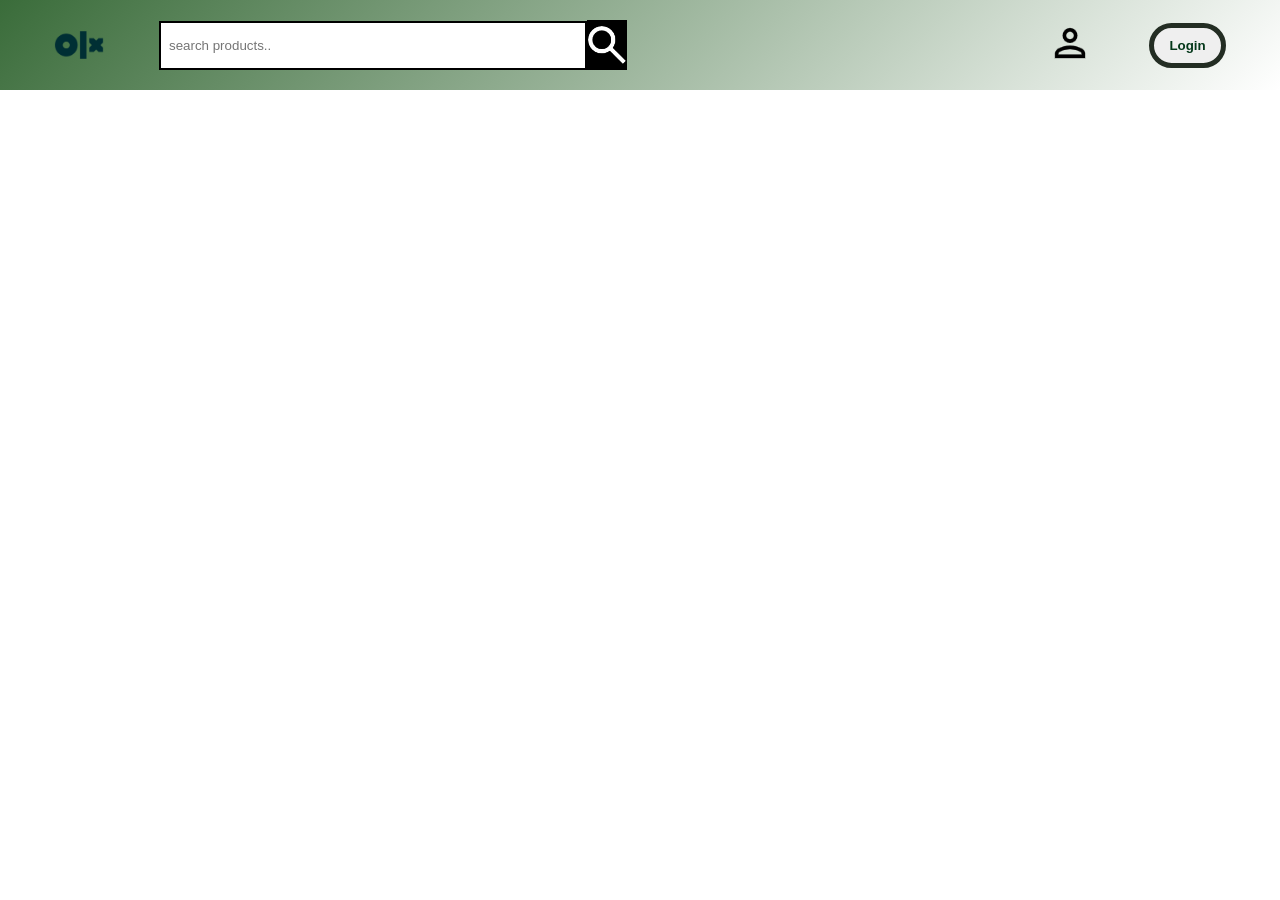
<file: olxsecond/clientside/index.html>
<!DOCTYPE html>
<html lang="en">
<head>
    <meta charset="UTF-8">
    <meta name="viewport" content="width=device-width, initial-scale=1.0">
    <title>Home</title>
    <link rel="stylesheet" href="./css/index.css">
</head>
<body>
    <div class="navbar" id="navbar">
        <img src="./images/OLX-Symbol.png" alt="olx">
        <div class="search">
            <input type="text" name="" id="filter" placeholder="search products..">
            <img src="./images/search_2.png" alt="">
        </div>
        <div  class="container">
            <img src="./images/person_16dp_000000_FILL0_wght400_GRAD0_opsz20.png" alt="" id="profileImage" onclick="popup()" class="profile-image">
            <div class="dropdown" id="dropdownMenu">
                <img src="./images/person_16dp_000000_FILL0_wght400_GRAD0_opsz20.png" alt="" >
                
                <div class="dropdown-option"><a href="./pages/signin.html"><button>Login</button></a></div>
            </div>
        </div>
        <button><a href="./pages/signin.html">Login</a></button>
    </div>

    <div id="products" >
        
    </div>

<script src="./js/index.js"></script>
</body>
</html>
</file>
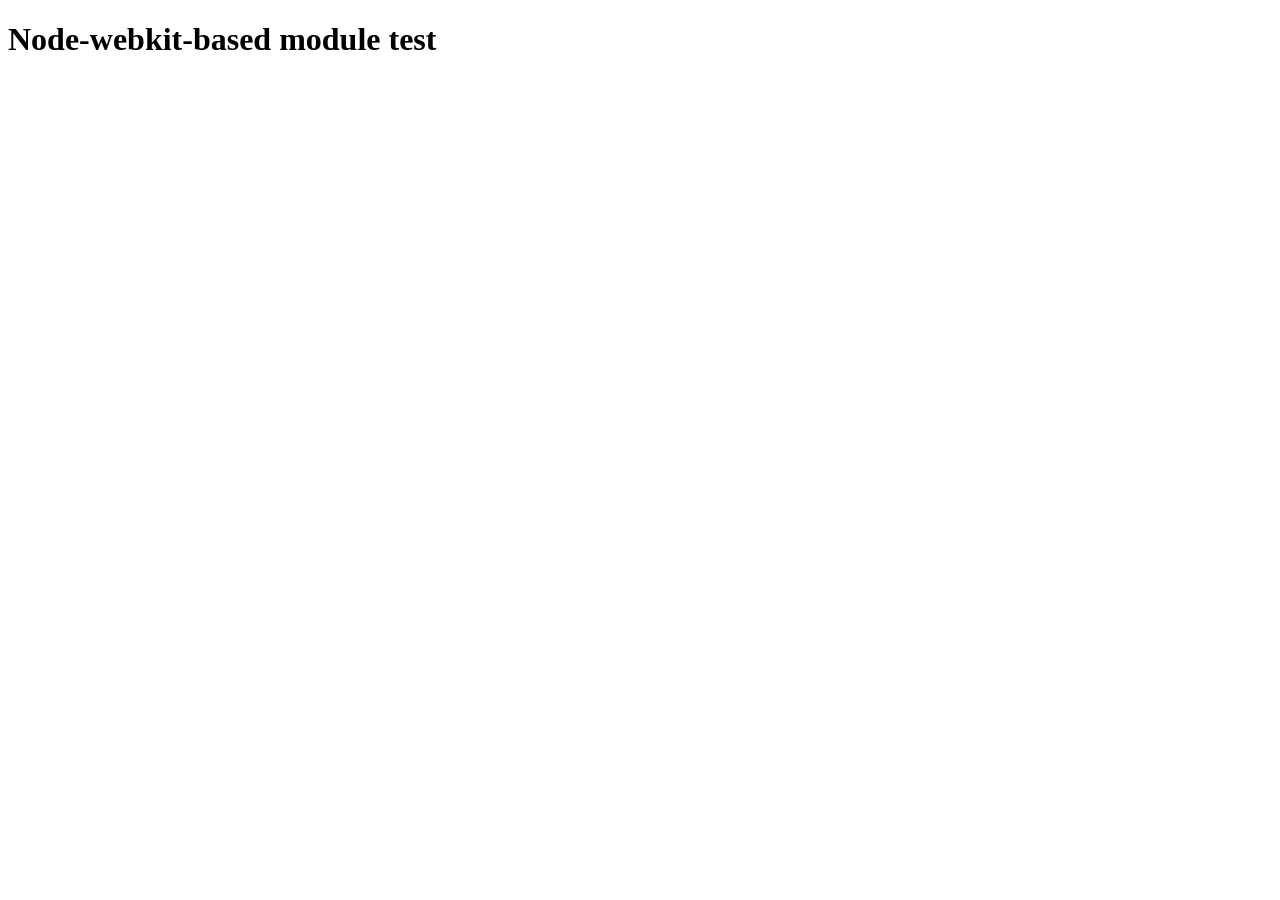
<file: olxsecond/serverside/node_modules/@mapbox/node-pre-gyp/lib/util/nw-pre-gyp/index.html>
<!doctype html>
<html>
<head>
<meta charset="utf-8">
<title>Node-webkit-based module test</title>
<script>
function nwModuleTest(){
   var util = require('util');
   var moduleFolder = require('nw.gui').App.argv[0];
   try {
      require(moduleFolder);
   } catch(e) {
      if( process.platform !== 'win32' ){
         util.log('nw-pre-gyp error:');
         util.log(e.stack);
      }
      process.exit(1);
   }
   process.exit(0);
}
</script>
</head>
<body onload="nwModuleTest()">
<h1>Node-webkit-based module test</h1>
</body>
</html>
</file>
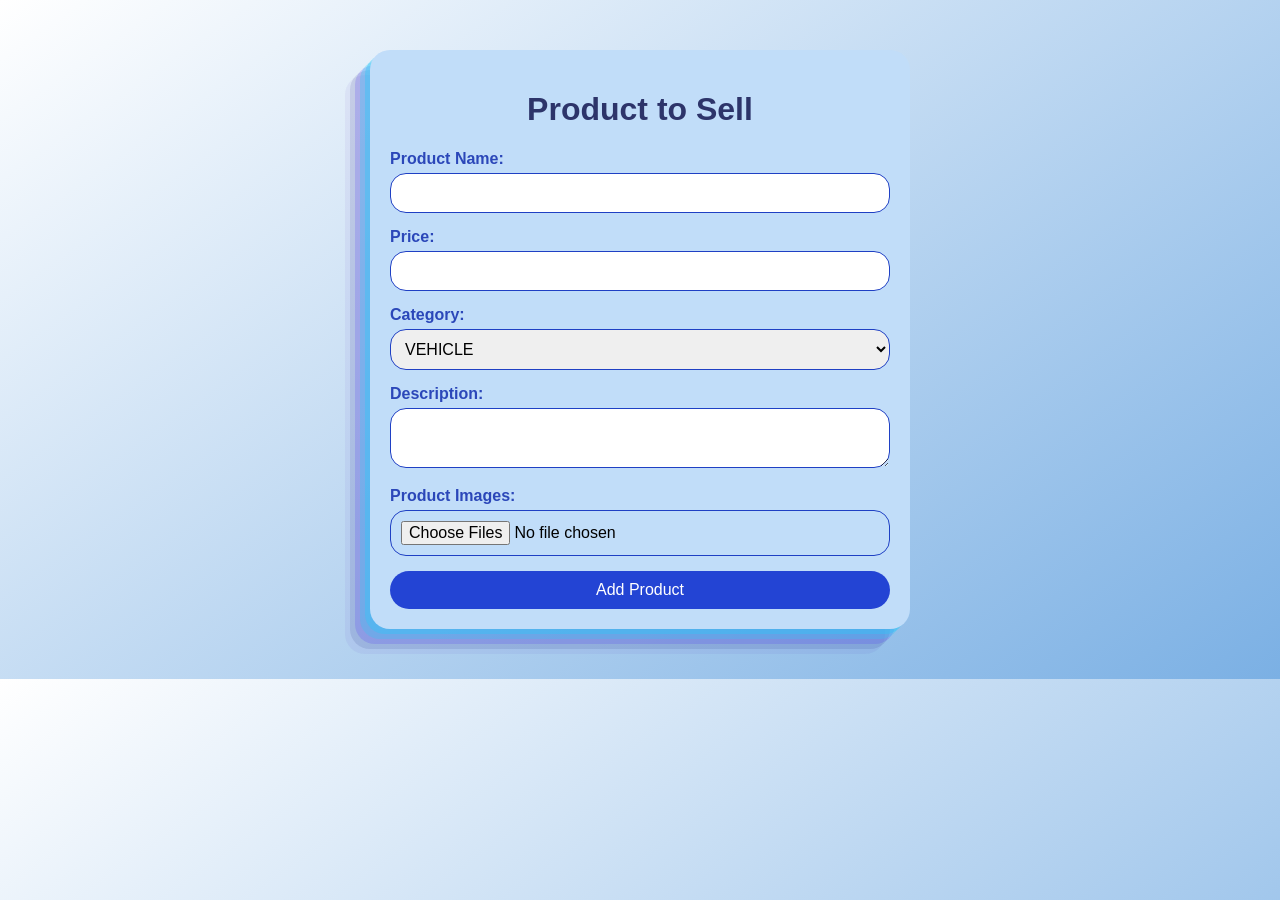
<file: olxsecond/clientside/pages/addp.html>
<!DOCTYPE html>
<html lang="en">
<head>
    <meta charset="UTF-8">
    <meta name="viewport" content="width=device-width, initial-scale=1.0">
    <title>Product adding</title>
    <link rel="stylesheet" href="../css/signup.css">
</head>
<body>
    <div class="container">
        <h1>Product to Sell</h1>
        <form id="addp">
            <div class="form-group">
                <label for="pname">Product Name:</label>
                <input type="text" id="pname" name="pname" >
            </div>
            <div class="form-group">
                <label for="price">Price:</label>
                <input type="text" id="price" name="price" >
            </div>
            <div class="form-group">
                <label for="category">Category:</label>
                <select id="category" name="category" >
                    <option value="vehicle">VEHICLE</option>
                    <option value="electronics">ELECTRONICS</option>
                    <option value="pets">PETS</option>
                    <option value="homes">HOMES</option>
                    <option value="land">LAND</option>
                    <option value="furniture">FURNITURE</option>
                    <option value="books">BOOKS</option>
                    <option value="fashion">FASHION</option>
                    <option value="sports">SPORTS </option>
                </select>
            </div>
           
            <div class="form-group">
                <label for="description">Description:</label>
                <textarea id="description" name="description" ></textarea>
            </div>
            
            <div class="form-group">
                <label for="images">Product Images:</label>
                <input type="file" id="images" name="images"  multiple>
            </div>
            <div id="pro">
                
            </div>
            <button type="submit">Add Product</button>
        </form>
    </div>
    <script src="../js/addp.js"></script>
</body>
</html>
</file>
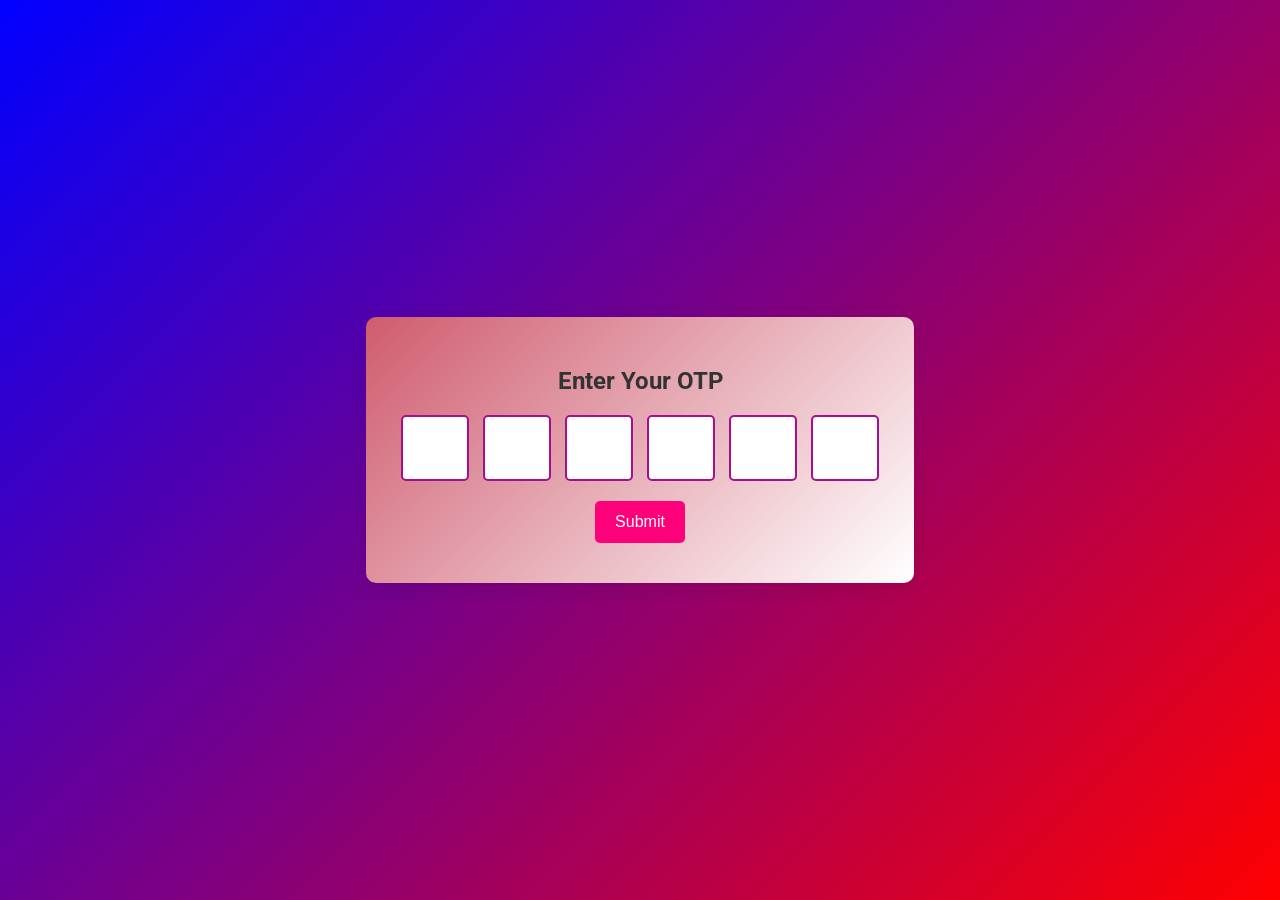
<file: olxsecond/clientside/pages/deleteAcc.html>
<!DOCTYPE html>
<html lang="en">
<head>
    <meta charset="UTF-8">
    <meta name="viewport" content="width=device-width, initial-scale=1.0">
    <title>OTP Verification</title>
    <link href="https://fonts.googleapis.com/css2?family=Roboto:wght@400;500&display=swap" rel="stylesheet">
    <style>
        body {
            font-family: 'Roboto', sans-serif;
            display: flex;
            justify-content: center;
            align-items: center;
            height: 100vh;
           background: linear-gradient(135deg,blue,red);
            margin: 0;
        }
        .otp-container {
            background: rgb(236, 173, 212);
            padding: 30px;
            border-radius: 10px;
            box-shadow: 0 4px 20px rgba(0, 0, 0, 0.1);
            text-align: center;
            background: linear-gradient(135deg,rgb(207, 92, 111),white);
        }
        h2 {
            margin-bottom: 20px;
            color: #333;
        }
        input {
            width: 60px;
            height: 60px;
            font-size: 24px;
            text-align: center;
            margin: 0 5px;
            border: 2px solid #a50f8f;
            border-radius: 5px;
            transition: border-color 0.3s;
        }
        input:focus {
            border-color: #b30095;
            outline: none;
        }
        button {
            margin-top: 20px;
            padding: 12px 20px;
            font-size: 16px;
            border: none;
            background-color: #ff007b;
            color: white;
            border-radius: 5px;
            cursor: pointer;
            transition: background-color 0.3s;
        }
        button:hover {
            background-color: #0056b3;
        }
        .error-message {
            color: red;
            margin-top: 10px;
        }
    </style>
</head>
<body>

<div class="otp-container">
    <h2>Enter Your OTP</h2>
    <div id="otp-input">
        <input type="text" maxlength="1" oninput="moveToNext(this, 'input2')" id="input1" required>
        <input type="text" maxlength="1" oninput="moveToNext(this, 'input3')" id="input2" required>
        <input type="text" maxlength="1" oninput="moveToNext(this, 'input4')" id="input3" required>
        <input type="text" maxlength="1" oninput="moveToNext(this, 'input5')" id="input4" required>
        <input type="text" maxlength="1" oninput="moveToNext(this, 'input6')" id="input5" required>
        <input type="text" maxlength="1" oninput="moveToNext(this, 'submit')" id="input6" required>
    </div>
    <button id="submit" onclick="submitOTP()">Submit</button>
    <div class="error-message" id="error-message"></div>
</div>

<script src="../js/deleteAcc.js"></script>

</body>
</html>
</file>
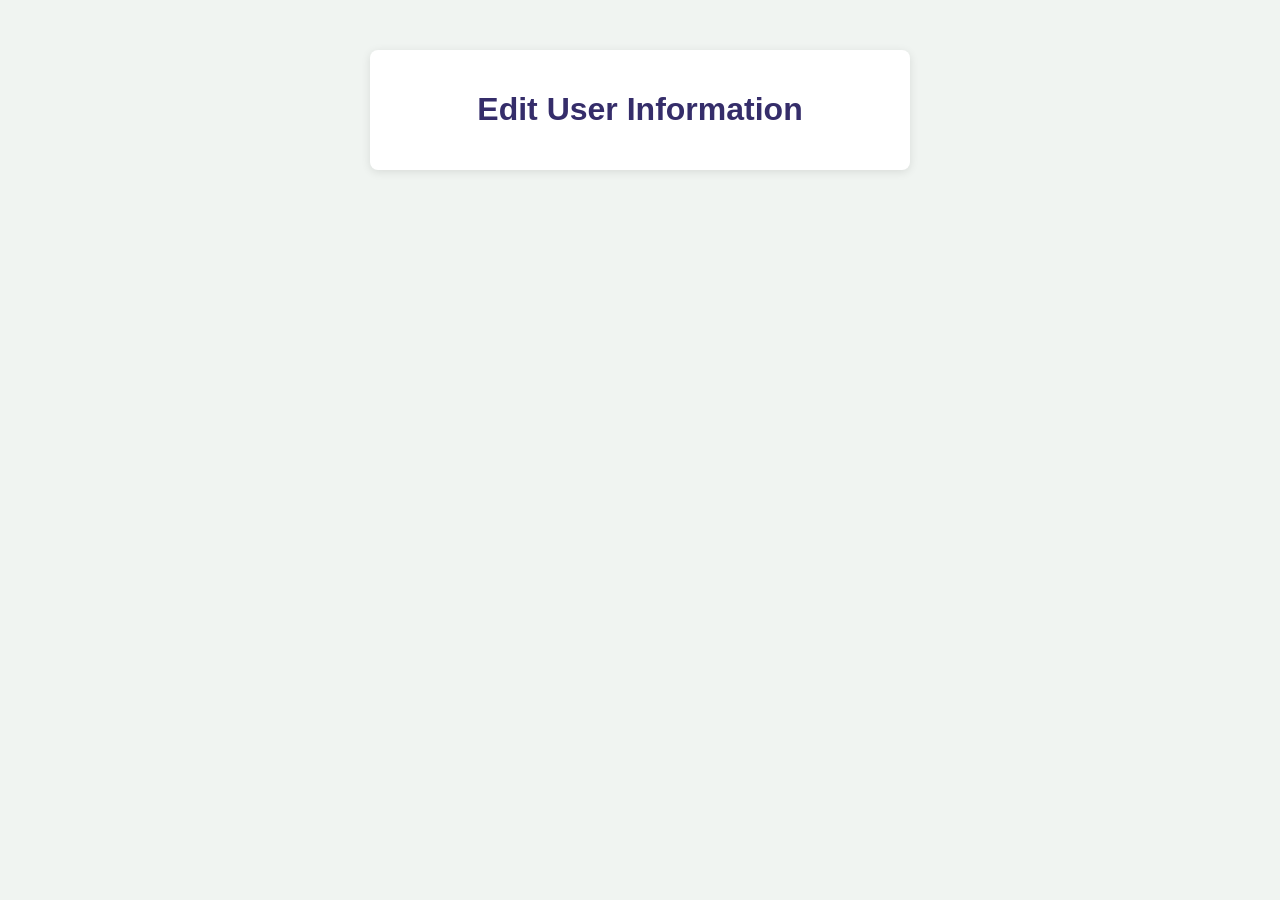
<file: olxsecond/clientside/pages/edit.html>
<!DOCTYPE html>
<html lang="en">
<head>
    <meta charset="UTF-8">
    <meta name="viewport" content="width=device-width, initial-scale=1.0">
    <title>Edit User  Form</title>
    <link rel="stylesheet" href="../css/edit.css">
</head>
<body>
    <div class="container">
        <h1>Edit User Information</h1>
        <form id="frm">
            
        </form>
    </div>
    <script src="../js/edit.js"></script>
</body>
</html>
</file>
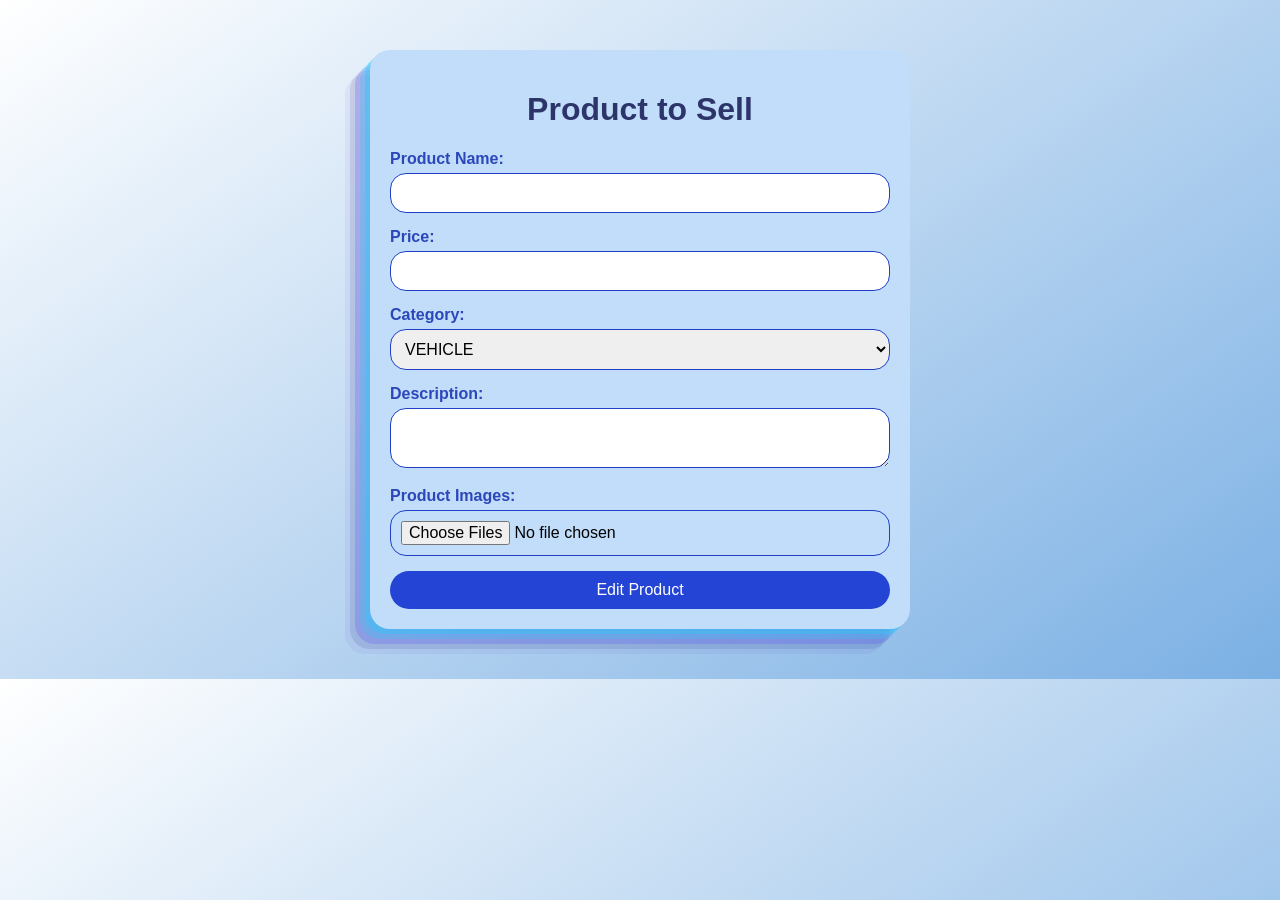
<file: olxsecond/clientside/pages/editp.html>
<!DOCTYPE html>
<html lang="en">
<head>
    <meta charset="UTF-8">
    <meta name="viewport" content="width=device-width, initial-scale=1.0">
    <title>Product adding</title>
    <link rel="stylesheet" href="../css/signup.css">
</head>
<body>
    <div class="container">
        <h1>Product to Sell</h1>
        <form id="editp">
            <div class="form-group">
                <label for="pname">Product Name:</label>
                <input type="text" id="pname" name="pname" >
            </div>
            <div class="form-group">
                <label for="price">Price:</label>
                <input type="text" id="price" name="price" >
            </div>
            <div class="form-group">
                <label for="category">Category:</label>
                <select id="category" name="category" >
                    <option value="vehicle">VEHICLE</option>
                    <option value="electronics">ELECTRONICS</option>
                    <option value="pets">PETS</option>
                    <option value="homes">HOMES</option>
                    <option value="land">LAND</option>
                    <option value="furniture">FURNITURE</option>
                    <option value="books">BOOKS</option>
                    <option value="fashion">FASHION</option>
                </select>
            </div>
           
            <div class="form-group">
                <label for="description">Description:</label>
                <textarea id="description" name="description" ></textarea>
            </div>
            
            <div class="form-group">
                <label for="images">Product Images:</label>
                <input type="file" id="images" name="images"  multiple>
            </div>
            <div id="pro">
                
            </div>
            <button type="submit">Edit Product</button>
        </form>
    </div>
    <script src="../js/editp.js"></script>
</body>
</html>
</file>
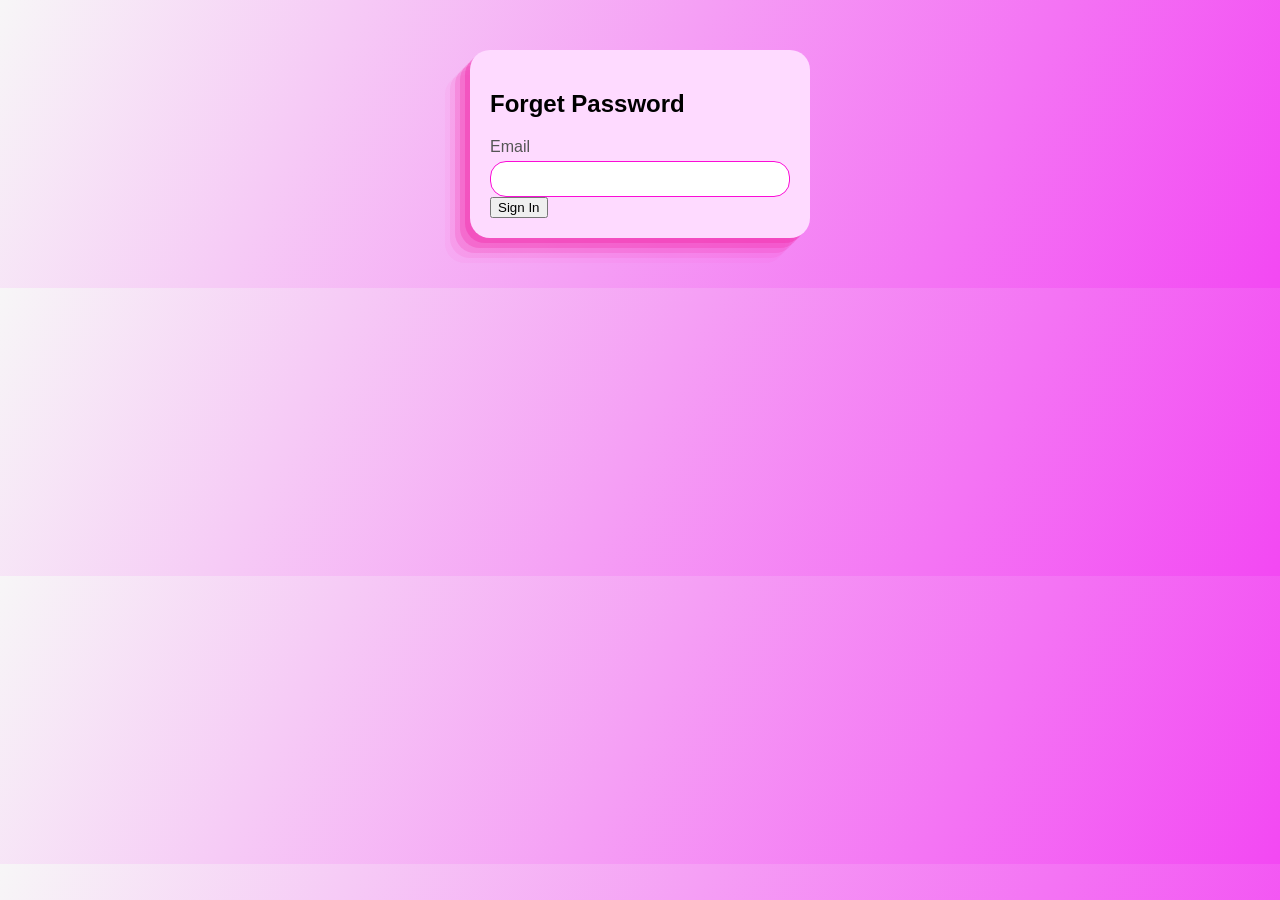
<file: olxsecond/clientside/pages/forgetpass.html>
<!DOCTYPE html>
<html lang="en">
<head>
    <meta charset="UTF-8">
    <meta name="viewport" content="width=device-width, initial-scale=1.0">
    <title>Forget Password</title>
    <link rel="stylesheet" href="../css/signin.css">
</head>
<body>
    <div class="container">
        <h2>Forget Password</h2>
        <form id="frm">
            <div class="input-group">
                <label for="email">Email</label>
                <input type="email" id="email" name="email" >
            </div>
            <button type="submit"]>Sign In</button>
        </form>
        <div class="footer">
            
        </div>
    </div>
    <script src="../js/forgetPass.js"></script>
</body>
</html>
</file>
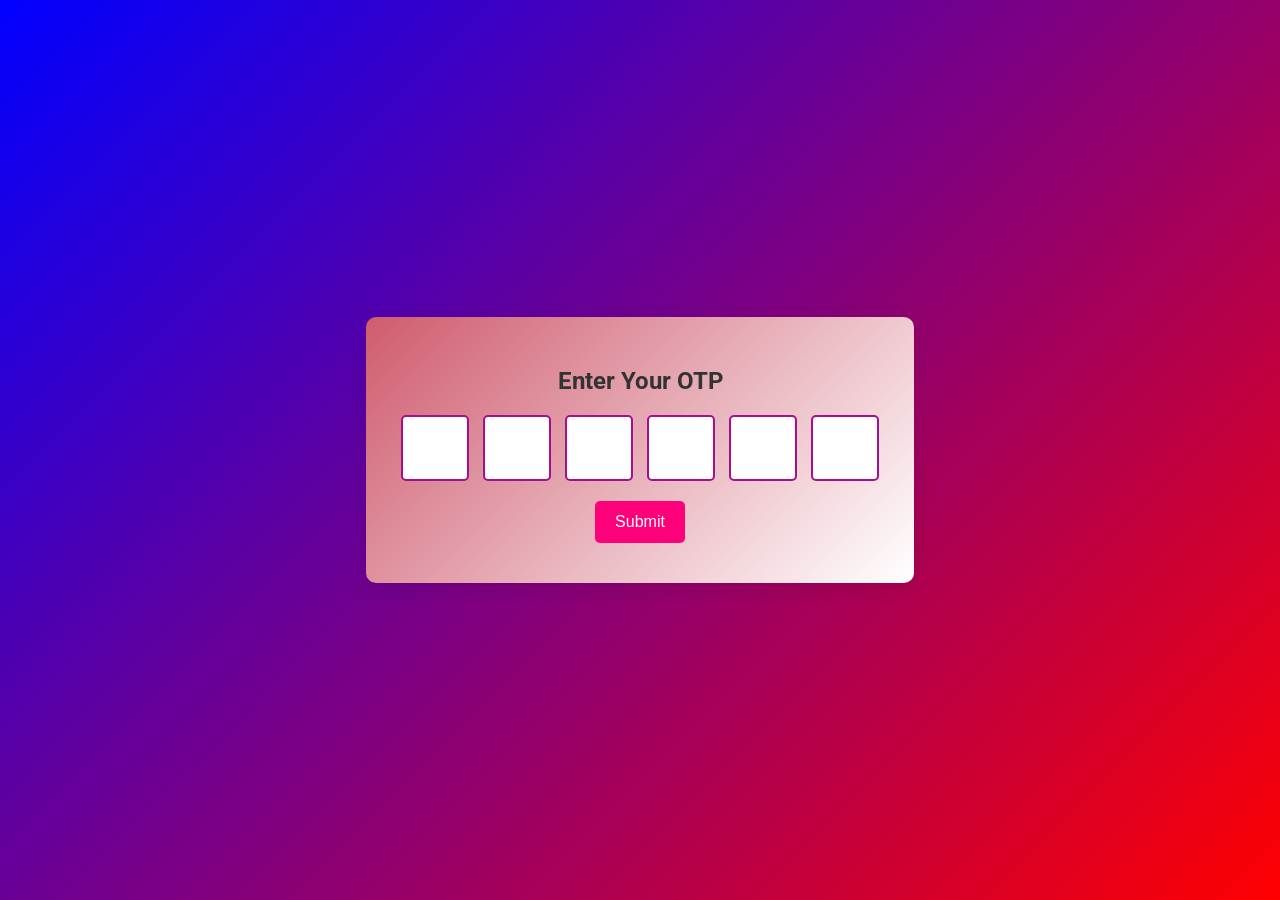
<file: olxsecond/clientside/pages/getOtp.html>
<!DOCTYPE html>
<html lang="en">
<head>
    <meta charset="UTF-8">
    <meta name="viewport" content="width=device-width, initial-scale=1.0">
    <title>OTP Verification</title>
    <link href="https://fonts.googleapis.com/css2?family=Roboto:wght@400;500&display=swap" rel="stylesheet">
    <style>
     body {
            font-family: 'Roboto', sans-serif;
            display: flex;
            justify-content: center;
            align-items: center;
            height: 100vh;
           background: linear-gradient(135deg,blue,red);
            margin: 0;
        }
        .otp-container {
            background: rgb(236, 173, 212);
            padding: 30px;
            border-radius: 10px;
            box-shadow: 0 4px 20px rgba(0, 0, 0, 0.1);
            text-align: center;
            background: linear-gradient(135deg,rgb(207, 92, 111),white);
        }
        h2 {
            margin-bottom: 20px;
            color: #333;
        }
        input {
            width: 60px;
            height: 60px;
            font-size: 24px;
            text-align: center;
            margin: 0 5px;
            border: 2px solid #a50f8f;
            border-radius: 5px;
            transition: border-color 0.3s;
        }
        input:focus {
            border-color: #b30095;
            outline: none;
        }
        button {
            margin-top: 20px;
            padding: 12px 20px;
            font-size: 16px;
            border: none;
            background-color: #ff007b;
            color: white;
            border-radius: 5px;
            cursor: pointer;
            transition: background-color 0.3s;
        }
        button:hover {
            background-color: #0056b3;
        }
        .error-message {
            color: red;
            margin-top: 10px;
        }
    </style>
    </style>
</head>
<body>

<div class="otp-container">
    <h2>Enter Your OTP</h2>
    <div id="otp-input">
        <input type="text" maxlength="1" oninput="moveToNext(this, 'input2')" id="input1" required>
        <input type="text" maxlength="1" oninput="moveToNext(this, 'input3')" id="input2" required>
        <input type="text" maxlength="1" oninput="moveToNext(this, 'input4')" id="input3" required>
        <input type="text" maxlength="1" oninput="moveToNext(this, 'input5')" id="input4" required>
        <input type="text" maxlength="1" oninput="moveToNext(this, 'input6')" id="input5" required>
        <input type="text" maxlength="1" oninput="moveToNext(this, 'submit')" id="input6" required>
    </div>
    <button id="submit" onclick="submitOTP()">Submit</button>
    <div class="error-message" id="error-message"></div>
</div>

<script src="../js/getOtp.js"></script>

</body>
</html>
</file>
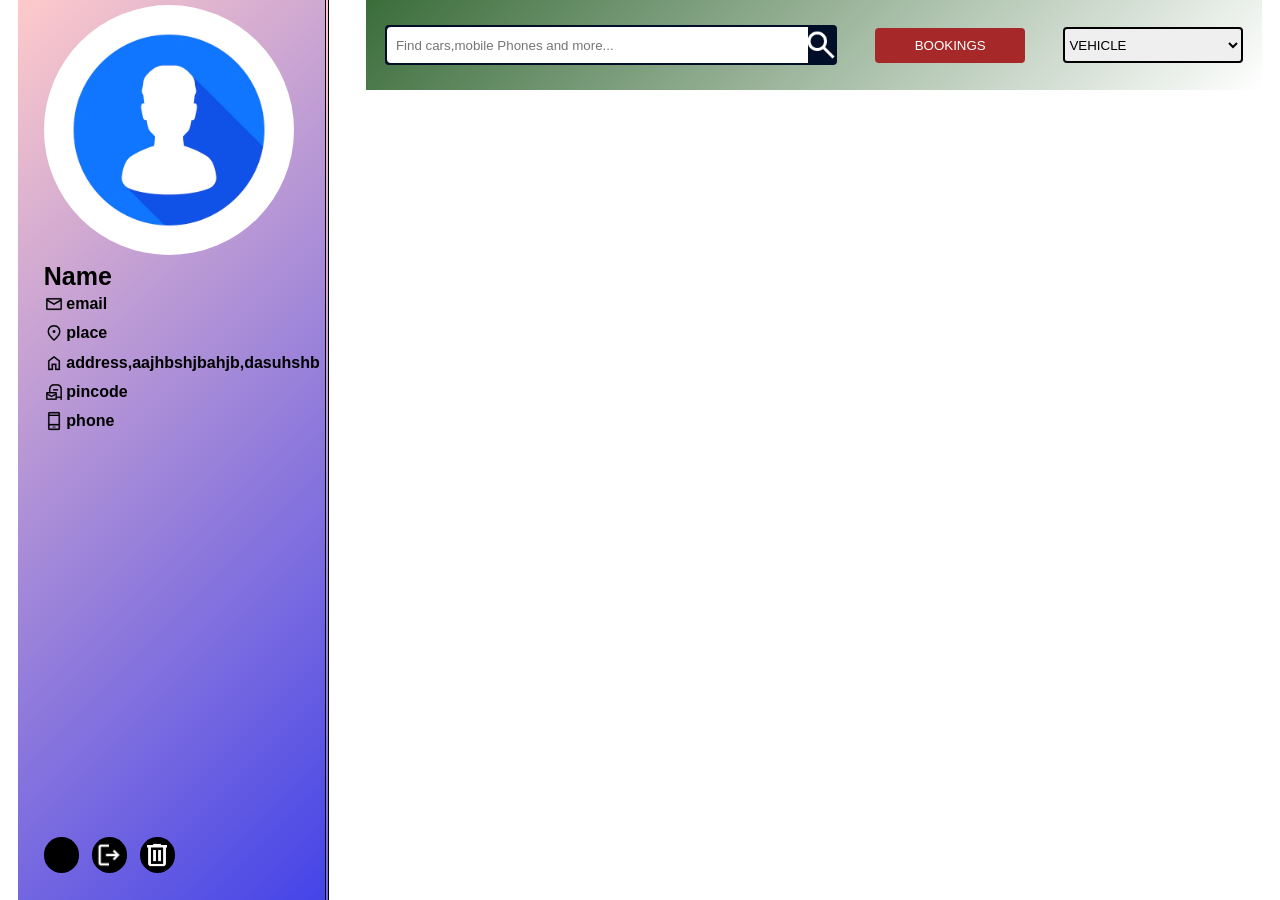
<file: olxsecond/clientside/pages/profile.html>
<!DOCTYPE html>
<html lang="en">
<head>
    <meta charset="UTF-8">
    <meta name="viewport" content="width=device-width, initial-scale=1.0">
    <title>Profile page</title>
    <link rel="stylesheet" href="../css/profile.css">
</head>
<body>
    <div class="container">
        <div class="left">
            <div class="top">
                <img src="../images/profile.avif" alt="pro pic" id="profile">
                <h2 id="username">Name</h2>
                <div class="details">
                    <img src="../images/mail.png" alt="" id="logo">
                    <div id="email">email</div>
                </div>
                <div class="details">
                    <img src="../images/location_on_16dp_000000_FILL0_wght400_GRAD0_opsz20.png" alt="" id="logo">
                    <div id="place">place</div>
                </div>
                <div class="details">
                    <img src="../images/home_16dp_000000_FILL0_wght400_GRAD0_opsz20.png" alt="" id="logo">
                    <div id="address">address,aajhbshjbahjb,dasuhshb</div>
                </div>
                <div class="details">
                    <img src="../images/pos.png" alt="" id="logo">
                    <div id="pincode">pincode</div>
                </div>
                <div class="details">
                    <img src="../images/phone_android_16dp_000000_FILL0_wght400_GRAD0_opsz20.png" alt="" id="logo">
                    <div id="phone">phone</div>
                </div>
            </div>
            <div class="bottom">
                <div class="button" id="edit">
                    
                </div>
                <div class="button" id="logout">
                        <img src="../images/logout.png" alt="" onclick="logout()">
                </div>
                <div class="button" id="delete">
                    <img src="../images/delete.png" alt="" onclick="deleteAccount()">
                </div>
            </div>
        </div>
        <div class="right">
            <div class="navbar">
                 <div class="search">
                    <input type="text" name="" id="search"  placeholder="Find cars,mobile Phones and more...">
                    <img src="../images/search_2.png" alt="">
                 </div>
                 <div class="bookings">
                    <button>BOOKINGS</button>
                 </div>
                 <div class="filter">
                    <select id="filter" name="category" >
                        <option value="vehicle">VEHICLE</option>
                        <option value="electronics">ELECTRONICS</option>
                        <option value="pets">PETS</option>
                        <option value="homes">HOMES</option>
                        <option value="land">LAND</option>
                        <option value="furniture">FURNITURE</option>
                        <option value="books">BOOKS</option>
                        <option value="fashion">FASHION</option>
                        <option value="sports">SPORTS </option>
                    </select>
                 </div>
            </div>
            <div id="products">
                
            </div>
        </div>
    </div>
    <script src="../js/profile.js"></script>
</body>
</html>
</file>
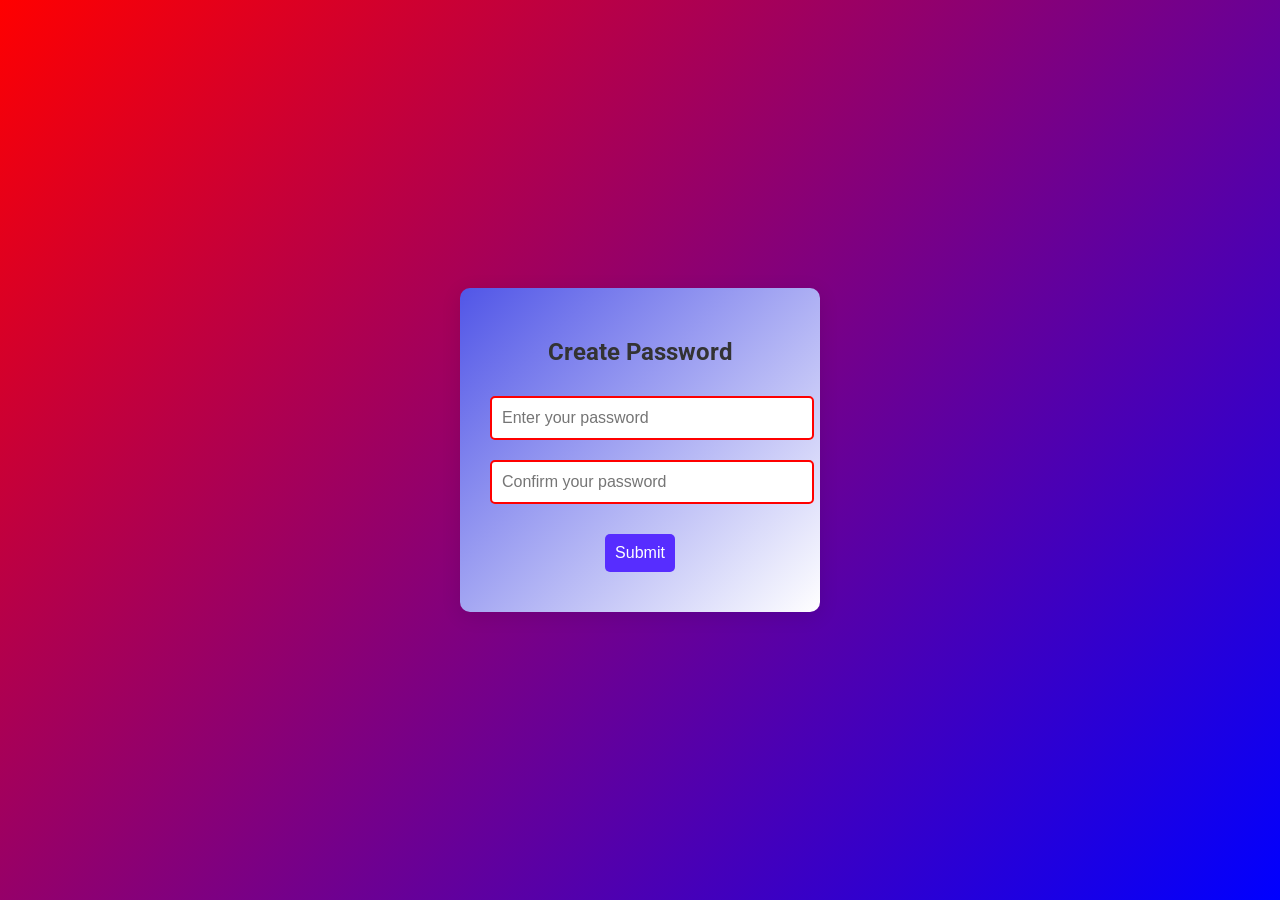
<file: olxsecond/clientside/pages/resetPass.html>
<!DOCTYPE html>
<html lang="en">
<head>
    <meta charset="UTF-8">
    <meta name="viewport" content="width=device-width, initial-scale=1.0">
    <title>Password Confirmation</title>
    <link href="https://fonts.googleapis.com/css2?family=Roboto:wght@400;500&display=swap" rel="stylesheet">
    <style>
        body {
            font-family: 'Roboto', sans-serif;
            display: flex;
            justify-content: center;
            align-items: center;
            height: 100vh;
           background: linear-gradient(135deg,red,blue);
            margin: 0;
        }
        .password-container {
            background: linear-gradient(135deg,rgb(81, 86, 231),rgb(255, 255, 255));
            padding: 30px;
            border-radius: 10px;
            box-shadow: 0 4px 20px rgba(0, 0, 0, 0.1);
            text-align: center;
            width: 300px;
        }
        h2 {
            margin-bottom: 20px;
            color: #333;
        }
        input {
            width: 100%;
            height: 40px;
            font-size: 16px;
            text-align: left;
            margin: 10px 0;
            padding: 0 10px;
            border: 2px solid #ff0000;
            border-radius: 5px;
            transition: border-color 0.3s;
        }
        input:focus {
            border-color: #0056b3;
            outline: none;
        }
        button {
            margin-top: 20px;
            padding: 10px;
            font-size: 16px;
            border: none;
            background-color: #572dff;
            color: white;
            border-radius: 5px;
            cursor: pointer;
            transition: background-color 0.3s;
        }
        button:hover {
            background-color: #0056b3;
        }
        .error-message {
            color: red;
            margin-top: 10px;
        }
    </style>
</head>
<body>

<div class="password-container">
    <h2>Create Password</h2>
    <input type="password" id="password" placeholder="Enter your password" required>
    <input type="password" id="confirm-password" placeholder="Confirm your password" required>
    <button onclick="submitPassword()">Submit</button>
    <div class="error-message" id="error-message"></div>
</div>

<script src="../js/resetPass.js"></script>

</body>
</html>
</file>
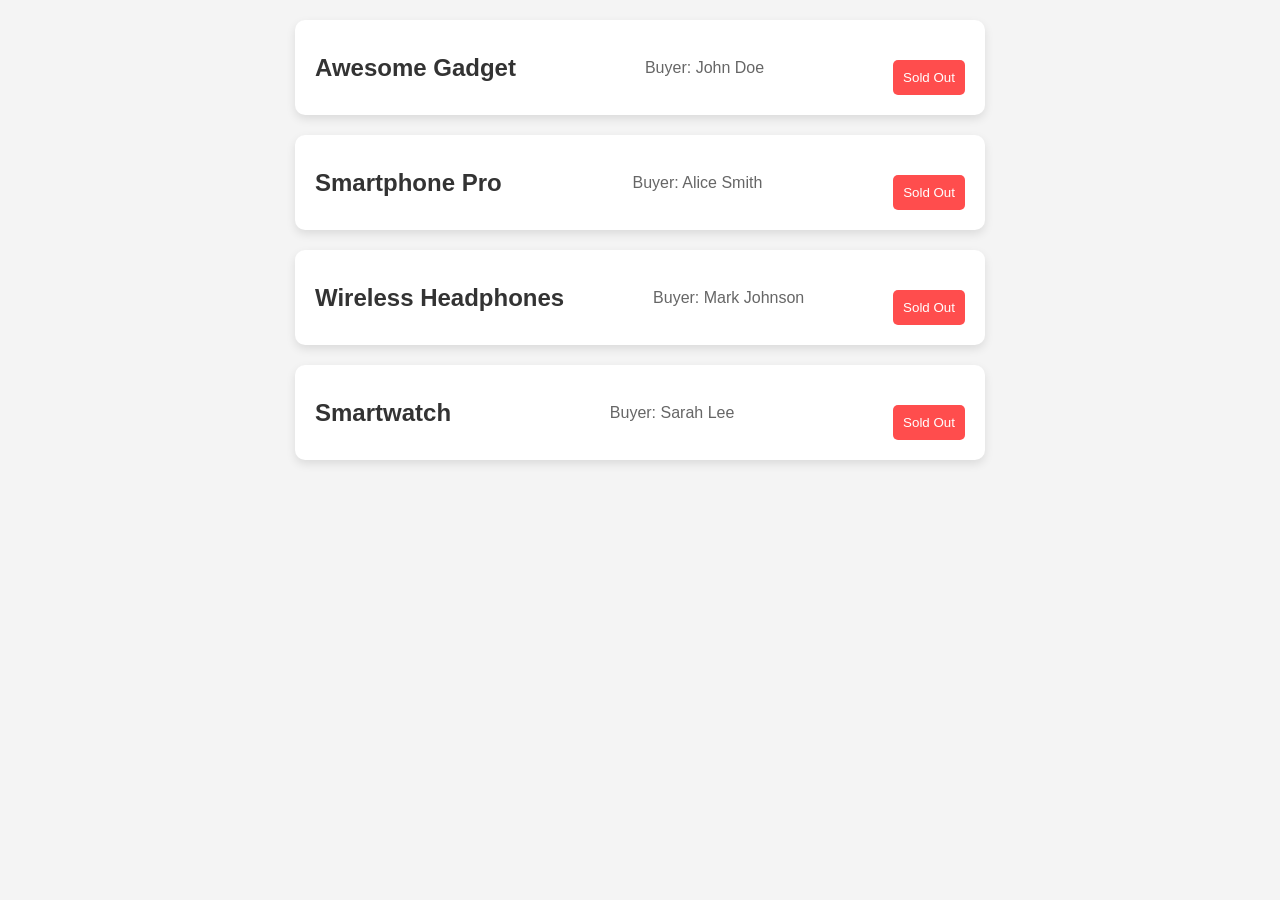
<file: olxsecond/clientside/pages/sample.html>
<!DOCTYPE html>
<html lang="en">
<head>
    <meta charset="UTF-8">
    <meta name="viewport" content="width=device-width, initial-scale=1.0">
    <title>Product Page</title>
    <style>
        body {
            font-family: Arial, sans-serif;
            margin: 0;
            padding: 20px;
            background-color: #f4f4f4;
            display: flex;
            justify-content: center; /* Centers the container horizontally */
        }
        .product-list {
            display: flex;
            flex-direction: column; /* Stacks items vertically */
            align-items: center; /* Centers items */
            gap: 20px; /* Adds space between cards */
        }
        .container {
            background-color: white;
            border-radius: 10px;
            box-shadow: 0 4px 10px rgba(0, 0, 0, 0.1);
            padding: 20px;
            width: 650px;
            display: flex;
            justify-content: space-between;
            align-items: center;
        }
        h1 {
            font-size: 1.5em;
            color: #333;
            margin: 10px 0;
        }
        .buyer-name {
            font-size: 1em;
            color: #666;
            margin: 10px 0;
        }
        .button-container {
            margin-top: 20px;
        }
        .button {
            background-color: #ff4d4d;
            color: white;
            border: none;
            padding: 10px;
            border-radius: 5px;
            cursor: pointer;
            width: 100%;
            transition: background-color 0.3s;
        }
        .button:hover {
            background-color: #ff1a1a;
        }
    </style>
</head>
<body>

    <div class="product-list">
        <div class="container">
            <h1>Awesome Gadget</h1>
            <p class="buyer-name">Buyer: John Doe</p>
            <div class="button-container">
                <button class="button">Sold Out</button>
            </div>
        </div>

        <div class="container">
            <h1>Smartphone Pro</h1>
            <p class="buyer-name">Buyer: Alice Smith</p>
            <div class="button-container">
                <button class="button">Sold Out</button>
            </div>
        </div>

        <div class="container">
            <h1>Wireless Headphones</h1>
            <p class="buyer-name">Buyer: Mark Johnson</p>
            <div class="button-container">
                <button class="button">Sold Out</button>
            </div>
        </div>

        <div class="container">
            <h1>Smartwatch</h1>
            <p class="buyer-name">Buyer: Sarah Lee</p>
            <div class="button-container">
                <button class="button">Sold Out</button>
            </div>
        </div>
    </div>

</body>
</html>
</file>
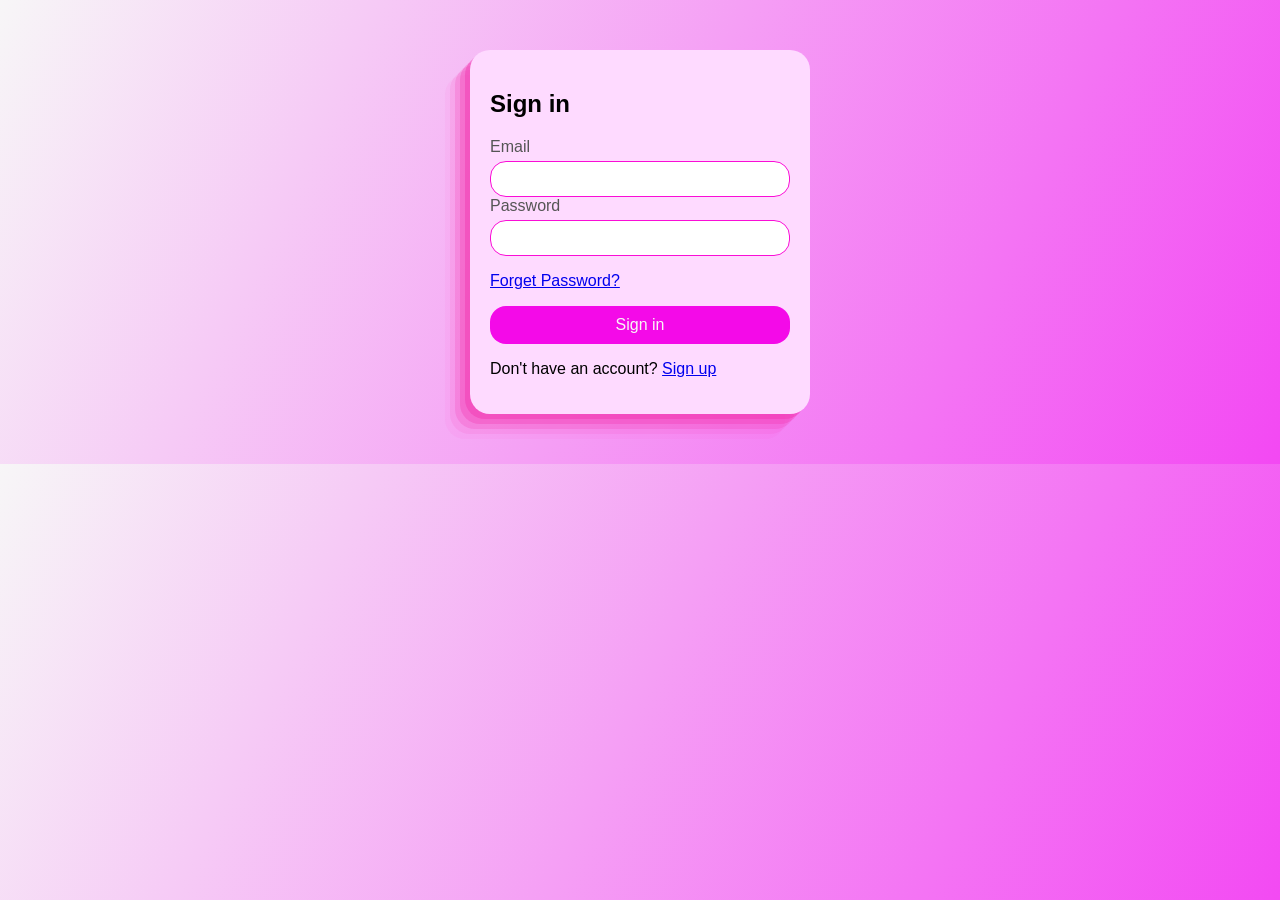
<file: olxsecond/clientside/pages/signin.html>
<!DOCTYPE html>
<html lang="en">
<head>
    <meta charset="UTF-8">
    <meta name="viewport" content="width=device-width, initial-scale=1.0">
    <title>Sign In</title>
    <link rel="stylesheet" href="../css/signin.css">
</head>
<body>
    <div class="container">
        <h2>Sign in</h2>
        <form id="signin">
            <div class="input-group">
                <label for="email">Email</label>
                <input type="email" id="email" name="email" required>
            </div>
            <div class="input-group">
                <label for="password">Password</label>
                <input type="password" id="password" name="password" required>
            </div>
            <p class="redirect"> <a href="./forgetpass.html">Forget Password?</a></p>
            <button type="submit" class="submit">Sign in</button>
            <p class="redirect">Don't have an account? <a href="./signup.html">Sign up</a></p>
        </form>
      
    </div>
    <script src="../js/signin.js"></script>
</body>
</html>
</file>
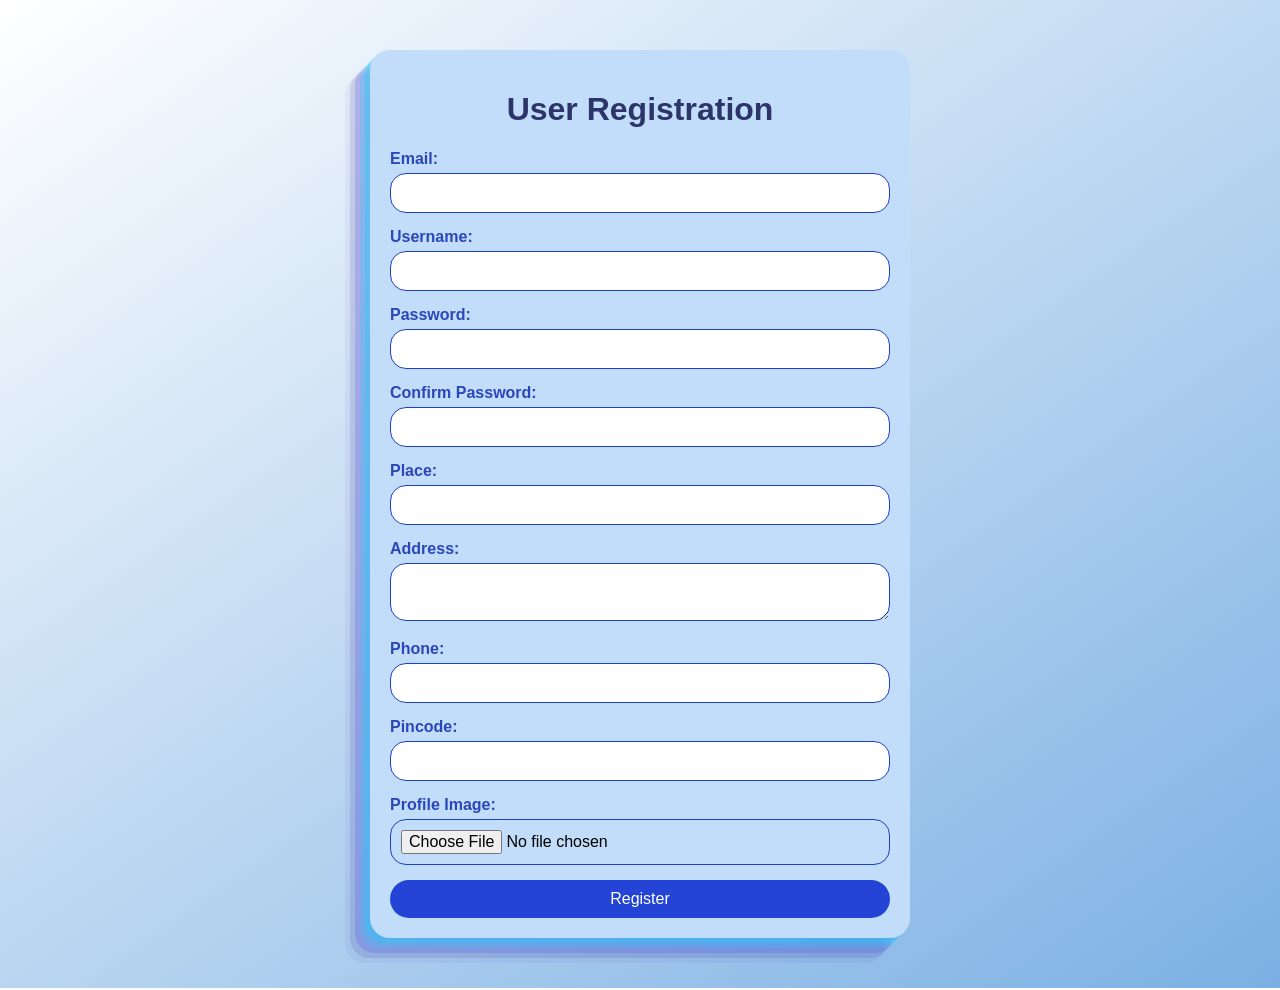
<file: olxsecond/clientside/pages/signup.html>
<!DOCTYPE html>
<html lang="en">
<head>
    <meta charset="UTF-8">
    <meta name="viewport" content="width=device-width, initial-scale=1.0">
    <title>User Registration Form</title>
    <link rel="stylesheet" href="../css/signup.css">
</head>
<body>
    <div class="container">
        <h1>User Registration</h1>
        <form id="signup">
            <div class="form-group">
                <label for="email">Email:</label>
                <input type="email" id="email" name="email" >
            </div>
            <div class="form-group">
                <label for="username">Username:</label>
                <input type="text" id="username" name="username" >
            </div>
            <div class="form-group">
                <label for="password">Password:</label>
                <input type="password" id="password" name="password" >
            </div>
            <div class="form-group">
                <label for="cpassword">Confirm Password:</label>
                <input type="password" id="cpassword" name="cpassword" >
            </div>
            <div class="form-group">
                <label for="place">Place:</label>
                <input type="text" id="place" name="place" >
            </div>
            <div class="form-group">
                <label for="address">Address:</label>
                <textarea id="address" name="address" ></textarea>
            </div>
            <div class="form-group">
                <label for="phone">Phone:</label>
                <input type="tel" id="phone" name="phone" >
            </div>
            <div class="form-group">
                <label for="pincode">Pincode:</label>
                <input type="text" id="pincode" name="pincode" >
            </div>
            <div class="form-group">
                <label for="profile">Profile Image:</label>
                <input type="file" id="profile" name="profile" accept="image/*" >
            </div>
            <div id="pro">
                
            </div>
            <button type="submit">Register</button>
        </form>
    </div>
    <script src="../js/signup.js"></script>
</body>
</html>
</file>
<file: olxsecond/clientside/css/index.css>
*{
    margin: 0;
    padding: 0;
}
.navbar{
    height: 10vh;
    width: 100%;
    display: flex;
    justify-content: space-evenly;
    align-items: center;
    background: linear-gradient(135deg,rgb(58, 108, 58),white);
}
.navbar img{
    width: 50px;
}
.navbar button{
    padding: 10px 15px;
    border-radius: 50px;
    font-weight: bolder;
    border: 5px solid rgb(35, 45, 35)
}
.navbar a{
    text-decoration: none;
    color: rgb(4, 56, 26);
}
.container {
    position: relative;
    display: inline-block;
}

.profile-image {
    width: 50px;
    height: 50px;
    cursor: pointer;
    border-radius: 50%;
    object-fit: cover;
}
.profile-image img{
    height: 100%;
    width: 100%;
    border-radius: 50%;
}

.dropdown {
    display: none;
    height: 200px;
    width: 200px;
    position: absolute;
    background-color: white;
    border: 1px solid #ccc;
    box-shadow: 0 2px 8px rgba(0, 0, 0, 0.1);
    z-index: 1;
    right: 2%;
    
}
.dropdown img{
    display: block;
    height: 22%;
    width: 22%;
    border-radius: 50%;
    padding: 12px 12px;
    cursor: pointer;
    margin-left: 34%;
    object-fit: cover;
}
.dropdown img:hover{
    background-color: #f1f1f1;
}
.dropdown-option {
    padding: 10px 15px;
    cursor: pointer;
}

.dropdown-option:hover {
    background-color: #f1f1f1;
}
.image{
    height: 30%;
    width: 100%;
}

.dropdown button{
    width: 100%;
    height: 20%;
    padding: 10px 15px;
    border-radius: 50px;
    font-weight: bolder;
    background-color: rgb(27, 67, 114);
    border: 1px solid rgb(77, 25, 62);
    border-radius: 20px;
    color: white;
    /* margin-bottom: 15%; */
}
.navbar input{
    width: 50%;
    height: 5vh;
    padding-left: 1%;
    border: 2px solid black;
}
.search{
    display: flex;
    align-items: center;
    width: 65%;
    

}
.search img{
    background-color: black;
    height: 5.46vh;
    width: 40px;
    object-fit: cover;
}
.dropdown-option a{
    color: white;
}
#products{
    margin: auto;
    width: 80%;
    display: flex;
    justify-content: flex-start;
    align-items: center;
    flex-wrap: wrap;
}
.product{
    position: relative;
    box-shadow: rgba(0, 0, 0, 0.16) 0px 10px 36px 0px, rgba(0, 0, 0, 0.06) 0px 0px 0px 1px;
    padding: 1%;
    margin: 1% 2%;
    line-height: 4vh;
    transition: 0.4s;
    overflow-x: hidden;
}
.product:hover{
    transform: scale(1.05);
}
.product .image{
    position: absolute;
    right: 2%;
    bottom: 8%;
    height: 25px;
    width: 25px;
}
.image img{
    width: 100%;
    height: 100%;
}
.product img{
    display: block;
    height: 150px;
    width: 200px;
    object-fit: cover;
    text-align: center;
}
.product a{
    text-decoration: none;
    color: black;
}
.product h1{
    color: rgb(2, 71, 2);
}
#hover:hover{
    cursor: pointer;
}
.booking{
    color: green;
    font-weight: 600;
}
</file>
<file: olxsecond/clientside/css/signup.css>
body {
    font-family: Arial, sans-serif;
    background:linear-gradient(145deg,white,rgb(123, 176, 228));
    margin: 0;
    padding: 0;
}

.container {
    max-width: 500px;
    margin: 50px auto;
    padding: 20px;
    background: rgb(193, 221, 249);
    border-radius: 20px;
    box-shadow: rgba(45, 197, 247, 0.4) -5px 5px, rgba(46, 198, 240, 0.3) -10px 10px, rgba(80, 55, 243, 0.2) -15px 15px, rgba(4, 14, 98, 0.1) -20px 20px, rgba(59, 2, 165, 0.05) -25px 25px;

}

h1 {
    text-align: center;
    color: #2d346a; /* Dark Green */
}

.form-group {
    margin-bottom: 15px;
}

label {
    display: block;
    margin-bottom: 5px;
    font-weight: bold;
    color: #2b47b9; /* Dark Green */
}

input,
textarea ,select{
    width: 100%;
    padding: 10px;
    border: 1px solid #1f40c4; /* Light Green Border */
    border-radius: 16px;
    box-sizing: border-box;
    font-size: 16px;
}

textarea {
    resize: vertical;
}

button {
    width: 100%;
    padding: 10px;
    background-color: #2344d4; /* Green */
    color: white;
    border: none;
    border-radius: 20px;
    font-size: 16px;
    cursor: pointer;
    transition: background-color 0.3s;
}

button:hover {
    background-color: #6245a0; /* Darker Green */
}


#pro img{
    height: 100px;
    width: 100px;
    object-fit: cover;
    margin-right: 1%;
}
</file>
<file: olxsecond/clientside/css/edit.css>
body {
    font-family: Arial, sans-serif;
    background-color: #f0f4f1;
    margin: 0;
    padding: 0;
}

.container {
    max-width: 500px;
    margin: 50px auto;
    padding: 20px;
    background: white;
    border-radius: 8px;
    box-shadow: 0 2px 10px rgba(0, 0, 0, 0.1);
}

h1 {
    text-align: center;
    color: #352d6a; /* Dark Green */
}

.form-group {
    margin-bottom: 15px;
}

label {
    display: block;
    margin-bottom: 5px;
    font-weight: bold;
    color: #190c51; /* Dark Green */
}

input,
textarea {
    width: 100%;
    padding: 10px;
    border: 1px solid #d1e7dd; /* Light Green Border */
    border-radius: 4px;
    box-sizing: border-box;
    font-size: 16px;
}

textarea {
    resize: vertical;
}

button {
    width: 100%;
    padding: 10px;
    background-color: #08009c; /* Green */
    color: white;
    border: none;
    border-radius: 4px;
    font-size: 16px;
    cursor: pointer;
    transition: background-color 0.3s;
}

button:hover {
    background-color: #45a049; /* Darker Green */
}
.pro img{
    height: 100px;
    width: 100px;
    object-fit: cover;
}
</file>
<file: olxsecond/clientside/css/signin.css>
body {
    font-family: Arial, sans-serif;
    background: linear-gradient(115deg,rgb(247, 246, 247),rgb(243, 72, 243));
    margin: 0;
    padding: 0;
}

.container {
    width: 300px;
    height: auto;
    margin: 50px auto;
    padding: 20px;
    background-color: #fedaff;
    box-shadow: rgba(240, 46, 170, 0.4) -5px 5px, rgba(240, 46, 170, 0.3) -10px 10px, rgba(240, 46, 170, 0.2) -15px 15px, rgba(240, 46, 170, 0.1) -20px 20px, rgba(240, 46, 170, 0.05) -25px 25px;

    border-radius: 20px;
}
.cos{
    height: 100vh;
    display: flex;
    align-items: center;
    justify-content: center;
}

h1 {
    text-align: center;
    margin-bottom: 20px;
    color: #333;
}

.form-group {
    margin-bottom: 15px;
}

label {
    display: block;
    margin-bottom: 5px;
    color: #555;
}

input[type="text"],
input[type="email"],
input[type="password"] {
    width: 100%;
    padding: 10px;
    border: 1px solid #fa0dd6;
    border-radius: 16px;
    box-sizing: border-box;
    font-size: 12px;
}

input[type="text"]:focus,
input[type="email"]:focus,
input[type="password"]:focus {
    border-color: #ff00ee;
    outline: none;
}

.submit {
    width: 100%;
    padding: 10px;
    background-color: #f40ae8;
    color: rgb(249, 246, 246);
    border: none;
    border-radius: 16px;
    font-size: 16px;
    cursor: pointer;
}

.submit:hover {
    background-color: #03306e;
}

.login-link {
    text-align: center;
    margin-top: 15px;
}

.login-link a {
    color: #007bff;
    text-decoration: none;
}

.login-link a:hover {
    text-decoration: underline;
}
</file>
<file: olxsecond/clientside/css/profile.css>
*{
    margin: 0;
    padding: 0;
    }

.container{
    width: 100%;
    height: 100vh;
    display: flex;
    justify-content: space-around;
}
.left{
    width: 20%;
    padding: 0 2%;
    height: 100%;
    font-family: Arial, Helvetica, sans-serif;
    font-size: 16px;
    font-weight: bold;
    background: linear-gradient(135deg,rgb(254, 202, 202),rgb(68, 68, 232));
    border-right: 4px  double black;
    display: flex;
    flex-direction: column;
    justify-content: space-between;
}
.top{
    width: 100%;
    height: 80%;
}
.bottom{
    width: 100%;
    height: 10%;
    display: flex;
    justify-content: left;
    align-items: center;
}
#profile{
    margin-top: 2%;
    width: 250px;
    height: 250px;
    border-radius: 50%;
    object-fit: cover;
}
.left h2{
    font-size: 25px;
    margin: 1% 0;
}
/* .left button,.left a{
    padding: 10px 50px;
    background-color: rgb(0, 14, 40);
    color: white;
    font-size: 16px;
    border: none;
    border-radius: 4px;
    text-decoration: none;
} */
 .button{
    width: 30px;
    height: 30px;
    border-radius: 50%;
    padding: 1%;
    margin-right: 5%;
 }
 .button img{
    height: 100%;
    width: 100%;
    object-fit: cover;
 }
 #edit{
    background-color: rgb(0, 0, 0);
 }
 #logout{
    background-color: rgb(0, 0, 0);
 }
 #delete{
    background-color: rgb(0, 0, 0);
 }
.details {
    display: flex;
    justify-content: flex-start;
    align-items: center;
    height: 3%;
    margin-bottom: 3%;
}
.details img{
    display: block;
    height: 20px;
    width: 20px;
    margin-right: 1%;
}
.right{
    width: 70%;
    height: 100%;
    overflow-y: scroll;
    overflow-x: hidden;
    scrollbar-width: none;
}
.navbar{
    width: 100%;
    height: 10%;
    display: flex;
    justify-content: space-around;
    align-items: center;
    background: linear-gradient(135deg,rgb(58, 108, 58),white);
}
.search{
    display: flex;
    align-items: center;
    width: 50%;
    height:40%;
    border: 2px solid rgb(0, 14, 40);
    background-color: rgb(0, 14, 40);
    border-radius: 4px;
}
.search input{
    width: 94%;
    height:100%;
    padding-left: 2%;
    border: none;
    border-top-left-radius:4px;
    border-bottom-left-radius: 4px
}
.search input:focus{
    outline: none;
}
.search img{
    display: block;
    width: 6%;
    height: 100%;
    object-fit: cover;
}
.filter{
    width: 20%;
    height:40%;
}
.filter select{
    width: 100%;
    height: 100%;
    border-radius: 4px;
    border: 2px solid #000000;
}
.filter select:focus,.filter select:active{
    outline: none;
    border: 2px solid #000000;
}
.bookings button{
    width: 150px;
    height: 35px;
    background-color: #a72828;
    border: none;
    color: white;
    border-radius: 4px;
}
#products{
    width: 100%;
    display: flex;
    justify-content: flex-start;
    align-items: center;
    padding: 1%;
    flex-wrap: wrap;
}
.product{
    box-shadow: rgba(0, 0, 0, 0.16) 0px 10px 36px 0px, rgba(0, 0, 0, 0.06) 0px 0px 0px 1px;
    padding: 1%;
    margin: 1% 2% 0 1%;
    line-height: 4vh;
}
.product img{
    display: block;
    height: 150px;
    width: 200px;
    object-fit: cover;
}
.product a{
    text-decoration: none;
    color: black;
}
.product h1{
    color: rgb(2, 71, 2);
}
</file>
